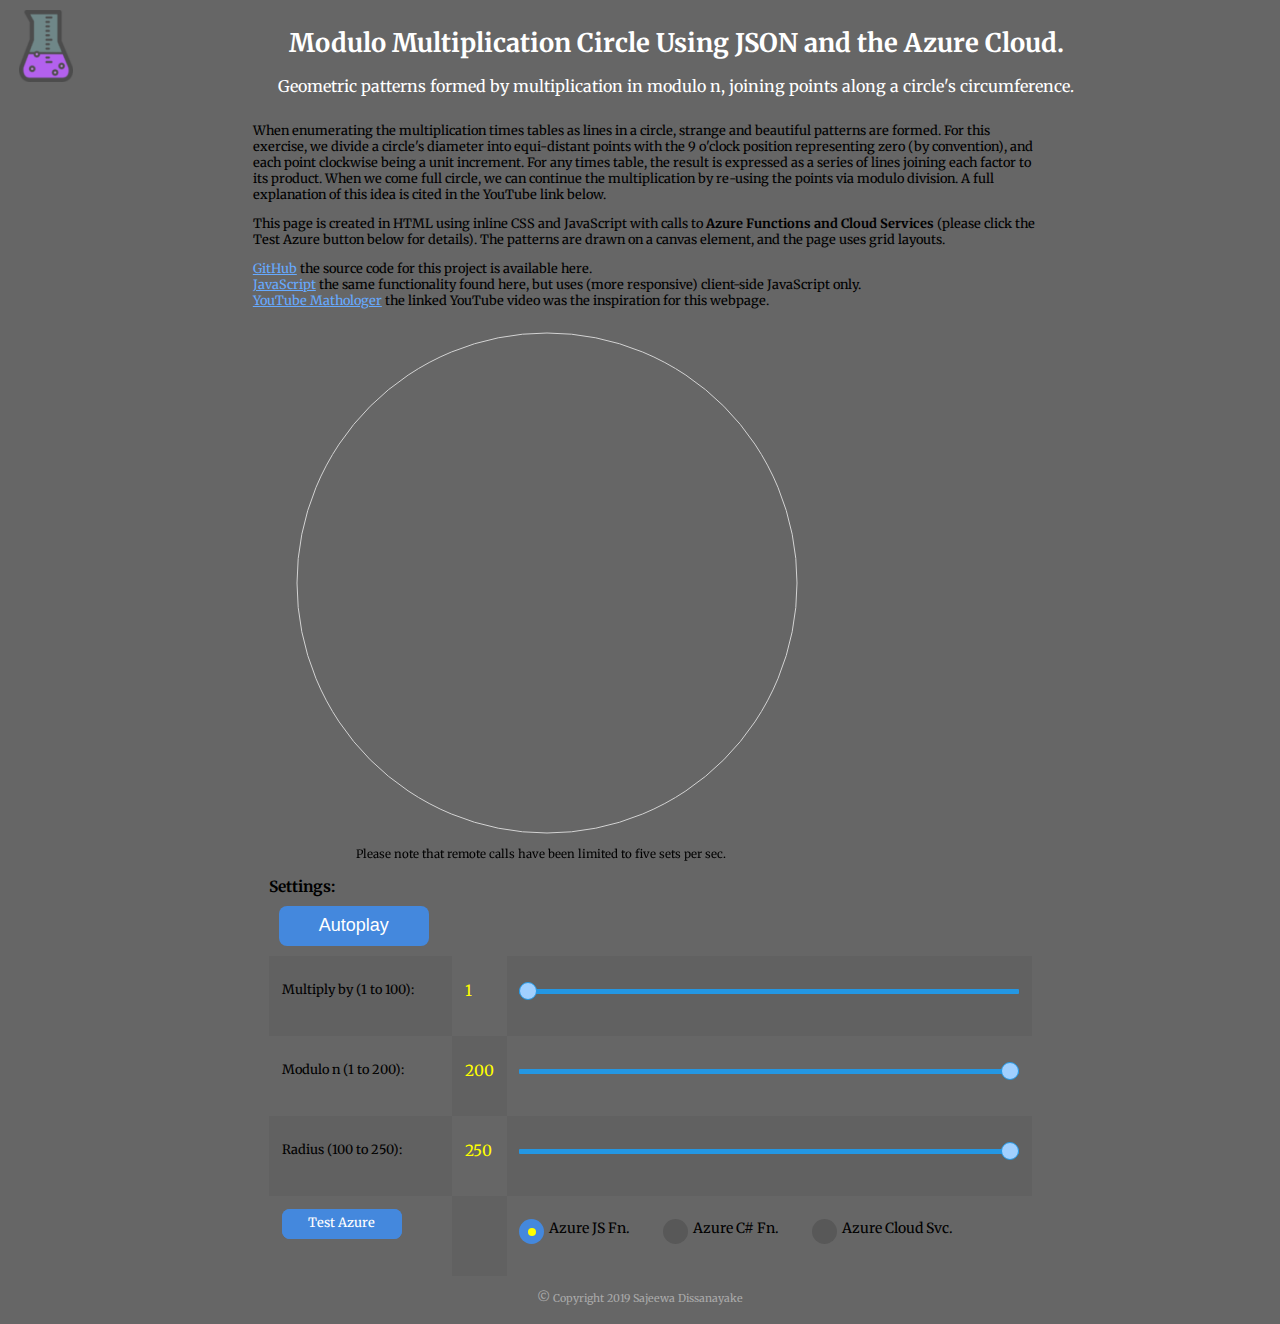
<file: index.html>
<!DOCTYPE html>
<html lang="en">
<head>
    <title>Modulo Multiplication Circle JSon</title>
    <meta charset="UTF-8">
    <meta name="viewport" content="width=device-width, initial-scale=1.0">
    <meta http-equiv="X-UA-Compatible" content="ie=edge">
    <link rel="icon" href="favicon.ico" type="image/x-icon" />
    <link rel="shortcut icon" href="favicon.ico" type="image/x-icon" />
    <script type="text/javascript" src="sharedscript.js"></script>
    <link rel="stylesheet" href="site.css" />
</head>
<body onLoad="JavaScript:setOnRefresh();">
    <form action="#" method="post">
    <div id="page-container">
        <header class="header">
            <img src="logo.png" alt="lab logo" class="logo">
            <h1>Modulo Multiplication Circle Using JSON and the Azure Cloud.</h1>
            <p>Geometric patterns formed by multiplication in modulo n, joining points along a circle's circumference.</p>
        </header>
        <div class="wrapper">
            <div class="intro">
                <section id="textcontent">
                    <p class="firstpara">
                        When enumerating the multiplication times tables as lines in a circle, strange and beautiful patterns are formed.
                        For this exercise, we divide a circle's diameter into equi-distant points with the 9 o'clock position representing zero (by convention), and each point clockwise being a unit increment.
                        For any times table, the result is expressed as a series of lines joining each factor to its product. When we come full circle, we can continue the multiplication
                        by re-using the points via modulo division. A full explanation of this idea is cited in the YouTube link below.
                    </p>
                    <p>
                        This page is created in HTML using inline CSS and JavaScript with calls to <strong>Azure Functions and Cloud Services</strong> (please click the Test Azure button below for details). 
                        The patterns are drawn on a canvas element, and the page uses grid layouts.
                    </p>
                    <p class="lastpara">
                        <span><a href="https://github.com/Sajeewa-Dissa/multiplication-tables-azure" target="_blank">GitHub</a> the source code for this project is available here.</span><br />
                        <span><a href="https://sajeewa-dissa.github.io/multiplication-tables-js/index.html">JavaScript</a> the same functionality found here, but uses (more responsive) client-side JavaScript only.</span><br />
                        <span><a href="https://www.youtube.com/watch?v=qhbuKbxJsk8" target="_blank">YouTube Mathologer</a> the linked YouTube video was the inspiration for this webpage.</span><br />
                    </p>
                </section>
            </div>
            <div class="canvaswrap">
                    <canvas id="canvas" width="550" height="550">Your browser doesn't support the canvas element</canvas>
                    <p><span id="statusmsg"></span></p>
            </div>
            <div class="controls">
                <div>
                    <label class="subheading">Settings:</label>
                </div>
                <div class="buttoncontainer">
                    <input type="button" id="toggleBut" class="blueButtonLarge blueButton" value="Autoplay" />
                </div>
                <div id="controlgrid">
                    <div>
                        <p>Multiply by (1 to 100):</p>
                    </div>
                    <div>
                        <p><output id="multiplierOut" class="spanOutput"></output></p>
                    </div>
                    <div class="slidecontainer">
                        <input type="range" min="1" max="100" value="1" class="slider" id="myRange1"> <!--initial value 1-->
                    </div>
                    <div>
                        <p>Modulo n (1 to 200):</p>
                    </div>
                    <div>
                        <p><output id="moduloOut" class="spanOutput"></output></p>
                    </div>
                    <div class="slidecontainer">
                        <input type="range" min="1" max="200" value="200" class="slider" id="myRange2"> <!--initial value 200-->
                    </div>
                    <div>
                        <p>Radius (100 to 250):</p>
                    </div>
                    <div>
                        <p><output id="radiusOut" class="spanOutput"></output></p>
                    </div>
                    <div class="slidecontainer">
                        <input type="range" min="100" max="250" value="250" class="slider" id="myRange3"> <!--initial value 250-->
                    </div>
                    <div class="buttonsimcontainer">
                        <div class="blueButtonSimulator">
                            <a id="linktester" href="AzureTester.html">Test Azure</a>
                        </div>
                    </div>
                    <div>
                    </div>
                    <div class="radiogroupcontainer">
                        <label class="radiocontainer">
                            Azure JS Fn.
                            <input type="radio" id="js" checked="checked" name="rpctype">
                            <span class="checkmark"></span>
                        </label>
                        <label class="radiocontainer">
                            Azure C# Fn.
                            <input type="radio" id="cs" name="rpctype">
                            <span class="checkmark"></span>
                        </label>
                        <label class="radiocontainer">
                            Azure Cloud Svc.
                            <input type="radio" id="ws" name="rpctype">
                            <span class="checkmark"></span>
                        </label>
                    </div>
                </div>
            </div>
        </div>
        <div class="footer">
            <p>&#169;<small> Copyright 2019 Sajeewa Dissanayake</small></p>
        </div>
    </div>
        <script>
            //set DOM references for HTML elements
            var statusmsg = document.getElementById("statusmsg");
            var ctx = document.getElementById("canvas").getContext("2d");
            var slider1 = document.getElementById("myRange1");
            var slider2 = document.getElementById("myRange2");
            var slider3 = document.getElementById("myRange3");
            var output1 = document.getElementById("multiplierOut");
            var output2 = document.getElementById("moduloOut");
            var output3 = document.getElementById("radiusOut");
            var radiojs = document.getElementById("js");
            var radiocs = document.getElementById("cs");
            var radiows = document.getElementById("ws");
            var anchor = document.getElementById("linktester");

            //define circle centre, radius and other initial values
            var coords = [];
            var matrix = [];
            var multiple = 1;
            var mustCallCreateCoords; // boolean to decide on RPC call
            var mustCallCreateMatrix;
            var cumulativeCoordsRPC = 0
            var cumulativeMatrixRPC = 0
            var prevModulo = 0;
            var prevRadius = 0;
            var prevMultiplier = 0;
            var strstatusmsg = "";
            var strerrormsg = "";
            var initialstatusmsg = "Please note that remote calls have been limited to five sets per sec.";
            var initialRadius = slider3.value;
            var toggleBut = document.getElementById("toggleBut");
            var lasttimedrawcalled = 0;
            var playingslider = false;

            statusmsg.innerHTML = initialstatusmsg;
            output1.innerText = slider1.value;
            output2.innerText = slider2.value;
            output3.innerText = slider3.value;

            toggleBut.addEventListener("click", Start);

            //#region basic functionailty copied from related pure JavaScript demo project 

            anchor.addEventListener('click', function (event) {
                // Stop the link from redirecting
                event.preventDefault();
                var queryString = modifyQueryString(); //construct the params for the get request
                // Redirect instead with JavaScript
                window.location.href = anchor.href + queryString;
            }, false);

            slider1.oninput = function () { handleSliderUpdate(this, output1); }
            slider2.oninput = function () { handleSliderUpdate(this, output2); }
            slider3.oninput = function () { handleSliderUpdate(this, output3); }

            slider1.onchange = function () { handleSliderUpdateNow(this, output1); }
            slider2.onchange = function () { handleSliderUpdateNow(this, output2); }
            slider3.onchange = function () { handleSliderUpdateNow(this, output3); }

            //draw circle (outline only) using initial values above.
            drawHollowCircle(centreX, centreY, initialRadius);

            function drawHollowCircle(x0, y0, radius) {
                console.log("drawing hollow circle ");
                ctx.lineWidth = "1";
                ctx.strokeStyle = "lightgrey";
                ctx.clearRect(0, 0, canvas.width, canvas.height);
                ctx.beginPath();
                ctx.arc(x0, y0, radius, 0, Math.PI * 2, true); // 2 Pi radians is a complete circle (note drawing arc starts from 3 o'clock position but this isn't an issue)
                ctx.stroke();
                ctx.closePath();
            }

            //reset slider and circle on page refresh
            function setOnRefresh() {
                resetControlsToStart();
            }

            function resetControlsToStart() {
                playingslider = false;
                toggleBut.removeEventListener("click", Stop);
                toggleBut.addEventListener("click", Start);
                toggleBut.value = "Autoplay";

                multiple = 1;
                slider1.value = multiple;
                output1.innerText = multiple;
                output2.innerText = slider2.value;
                output3.innerText = slider3.value;
                var radius = output3.innerText;
                drawHollowCircle(centreX, centreY, radius); //draw an empty circle only.
                //fadeOut(); //??

                if (document.querySelector('input[name="rpctype"]:checked') == null) { //make sure a default RPC method is selected.
                    radiojs.checked = true; //set this by default.
                }

                //show the initial info screen display message only on page refresh. Otherwise nothing.
                if (document.querySelector("span#statusmsg").firstChild.nodeValue != initialstatusmsg) {
                    statusmsg.innerHTML = "";
                }
                //remove any global error messages
                strerrormsg = "";
            }

            function handleSliderUpdate(slider, control) {
                if (slider.id == "myRange1") {             // if multiplier being changed
                    multiple = Number(slider.value);       // save this global variable for autoplay restart.
                }
                control.innerText = slider.value;
                // Call for drawing of circle but not immediately (higher priority event handlers exist).
                drawResults();
            }

            //#endregion

            function handleSliderUpdateNow(slider, control) {
                if (slider.id == "myRange1") {             // if multiplier being changed
                    multiple = Number(slider.value);       // save this global variable for autoplay restart.
                }
                control.innerText = slider.value;
                // Always call for immediate drawing of circle on slider change events (unless in autoplay mode).
                if (playingslider) {
                    drawResults();
                } else {
                    drawResultsNow();
                }
            }

            //a wrapper function to limit the number of RPC calls per second.
            //draw result immediately, but if previous call was less than 200ms ago, then do nothing.
            function drawResults() {
                //if autoplay is on, let it handle drawing of circles instead.
                if (playingslider) {
                    return;
                }

                var d = new Date();
                var timesinceprevcall = d.getTime() - lasttimedrawcalled;

                if (timesinceprevcall > 200) {
                    drawResultsNow();     
                } 
            }

            function drawResultsNow() {
                //This method is called by all relevant change handlers and always resets the arrays used to draw the circle, 
                //so there should be no lag causing drawing of circle using previous inputs.

                //form the params for the RPC call.
                var multiplierVal = slider1.value;
                var moduloVal = slider2.value;
                var radiusVal = slider3.value;
                var rpcval = document.querySelector("input[name=rpctype]:checked").id;

                var d = new Date();
                var starttime = d.getTime();

                lasttimedrawcalled = d.getTime(); // set this value to govern too many remote calls per second.
                var coordspromise;
                var matrixpromise;
                var mustUpdateDrawing;
                
                //check which of the two methods have to be called (assume both by default).
                mustCallCreateCoords = true; // boolean to decide on RPC call
                mustCallCreateMatrix = true; // ditto
                if (radiusVal == prevRadius && moduloVal == prevModulo) {          // if these values are unchanged, the pattern circular coords are unchanged.
                    mustCallCreateCoords = false;
                }
                if (multiplierVal == prevMultiplier && moduloVal == prevModulo) {  // if these values are unchanged, the multiplication matrix is unchanged.
                    mustCallCreateMatrix = false;
                }

                mustUpdateDrawing = mustCallCreateCoords || mustCallCreateMatrix;

                if (!mustUpdateDrawing) { //we don't need to do anything more
                    return;
                }

                //Call any required methods to prepare for drawing of patterns and do so using promises.
                if (mustCallCreateCoords) {
                    coordspromise = prepareApiCallRtnPromise(multiplierVal, moduloVal, radiusVal, rpcval, "createCoords", starttime);
                } else {
                    coordspromise = Promise.resolve(""); // a dummy promise resolved successfully.
                }
                    
                if (mustCallCreateMatrix) {
                    matrixpromise = prepareApiCallRtnPromise(multiplierVal, moduloVal, radiusVal, rpcval, "createMatrix", starttime);
                } else {
                    matrixpromise = Promise.resolve(""); // a dummy promise resolved successfully.
                }

                //Handle when both promises resolved successfully or when they fail.
                Promise.all([coordspromise, matrixpromise])
                    .then(values =>
                        prepDrawPattern(values, multiplierVal, moduloVal, radiusVal))
                    .catch(error => {
                        handleError(error)
                    });
            }

            //we have retuned with resolved promises. Now update the arrays amd draw the pattern.
            function prepDrawPattern(resultsarray, thismultiplier, thismodulo, thisradius) {
                var starttime;
                var httpstatuscheck = 200;
                var mustUpdateDrawing;

                //maybe there is no change to anything - so check if anything has changed.
                mustUpdateDrawing = mustCallCreateCoords || mustCallCreateMatrix;
                if (!mustUpdateDrawing) {
                    return;  //nothing to draw.
                }

                if (httpstatuscheck == 200 && mustCallCreateCoords) {
                    starttime = resultsarray[0].stime;
                    httpstatuscheck = updateCoordsArray(resultsarray[0].rsp);
                }

                if (httpstatuscheck == 200 && mustCallCreateMatrix) {
                    starttime = resultsarray[1].stime;
                    httpstatuscheck = updateMatrixArray(resultsarray[1].rsp);
                }

                if (httpstatuscheck == 200) {
                    //draw the circle pattern for the current values and then save this as previous settings.
                    doDrawOnCanvas(thisradius, httpstatuscheck, starttime);
                    prevMultiplier = thismultiplier;
                    prevRadius = thisradius;
                    prevModulo = thismodulo;
                    cycleForAutoplay();
                }
            }

            function updateCoordsArray(xmlHttp) {
                cumulativeCoordsRPC += 1;
                coords = getJsonArrayFromXmlOrString(xmlHttp.response);//set the array
                return Number(xmlHttp.status);                         // check for status 200
            }

            function updateMatrixArray(xmlHttp) {
                cumulativeMatrixRPC += 1;
                matrix = getJsonArrayFromXmlOrString(xmlHttp.response);//set the array
                return Number(xmlHttp.status);                         // check for status 200
            }
            
            function doDrawOnCanvas(radius, status, starttime) {   //we call this function to draw circle with current global array settings etc.
                drawHollowCircle(centreX, centreY, radius);

                if (status == 200) {
                    drawPattern();
                    //Update communication info on screen
                    showStatusInfo(status, starttime);
                }
            }

            function drawPattern() {
                //avoid pattern being drawn at end of autoplay (return is async after slider is reset).
                if (coords.length != matrix.length) {
                    console.log("todo array mismatch") ;
                    return;
                }

                ctx.lineWidth = "1";
                ctx.strokeStyle = "wheat";
                ctx.beginPath();
                for (var i = 0; i < matrix.length; i++) {
                    var startX = coords[matrix[i][0]][0];
                    var startY = coords[matrix[i][0]][1];
                    var endX = coords[matrix[i][1]][0];
                    var endY = coords[matrix[i][1]][1];
                    addLineSubPath(ctx, startX, startY, endX, endY);
                    function addLineSubPath(ctx, sX, sY, eX, eY) {
                        ctx.moveTo(sX, sY);
                        ctx.lineTo(eX, eY);
                        ctx.stroke();
                    }
                }
                ctx.closePath();
                console.log("pattern drawn ");
            }

            function handleError(err) {
                strerrormsg = "Error.  Status:" + err.status + " " + err.statusText + " " + err.moreinfo;
                strerrormsg += ". Please try an alternative cloud service instead."
                statusmsg.innerHTML = strerrormsg;

                var radius = output3.innerText;
                drawHollowCircle(centreX, centreY, radius);
                Stop(); // stop if in autoplay mode
            }

            function showStatusInfo(status, starttime) {
                var d = new Date();
                var duration = d.getTime() - starttime;
                strstatusmsg = "Returned in " + duration + " ms. Status " + status;
                strstatusmsg += ". Total RPCs:" + (cumulativeCoordsRPC).toString() + " + " + (cumulativeMatrixRPC).toString();
                statusmsg.innerHTML = strstatusmsg;
            }

            //wrapper function to repeat the circle drawing method periodically (only called when the response returned and promises are resolved).
            function cycleForAutoplay() {

                if (!playingslider) {  //check we are in autoplay mode
                    return;
                }

                // Call the playMultiplierSlider method when we reach between 700 ms and 750 ms since last request to draw circle.
                // However, if previous remote call response was delayed more than 750 ms from the request (usually happens on initial requests),
                // then display the current (delayed) circle pattern and info message for the exact amount of delay up to a max 2000 ms!
                var nextcall;
                var d = new Date();
                var timesinceprevdraw = d.getTime() - lasttimedrawcalled;

                if (timesinceprevdraw > 750) {
                    nextcall = Math.min(2000, timesinceprevdraw); //next call between 2000 and 750 ms.
                } else {
                    nextcall = Math.max(700, (Math.min(750, 750 - timesinceprevdraw)));
                }
                console.log("next call " + nextcall.toString() + " " + d.toTimeString());
                setTimeout(function () { playMultiplierSlider() }, nextcall);
            }

            function playMultiplierSlider() {

                if (!playingslider || (multiple > 99)) { //check we are still in autoplay or have reached the end
                    Stop();
                    return;
                }

                multiple += 1;
                slider1.value = multiple;
                output1.innerText = multiple;
                drawResultsNow();

                if (multiple > 99) {  /*check again if we have reached the end of autoplay.*/
                    Stop();
                }
            }

            function Start() {
                toggleBut.removeEventListener("click", Start);
                toggleBut.addEventListener("click", Stop);
                toggleBut.value = "Stop";

                playingslider = true;
                playMultiplierSlider();
            }

            function Stop() {
                playingslider = false;
                if (multiple > 99) {        //if end of range has been reached, reset slider etc.
                    setTimeout(function () { resetControlsToStart(); }, 2000) //wait until async calls have returned and drawn circle.
                    return;
                }

                toggleBut.removeEventListener("click", Stop);
                toggleBut.addEventListener("click", Start);
                toggleBut.value = "Autoplay";
            }

            function modifyQueryString() {
                // get all querys tring params
                const amp = "&";
                var qstring = "?";
                qstring += "multiple=" + output1.value.toString() + amp;
                qstring += "modulus=" + output2.value.toString() + amp;
                qstring += "radius=" + output3.value + amp;
                qstring += "rpc=" + document.querySelector('input[name="rpctype"]:checked').id;
                return qstring;
            }

            //parse the xml or JSON string response and return it as a pure JSON array.
            function getJsonArrayFromXmlOrString(input) {
                var str = input.substring(input.indexOf("[[") + 1);
                str = str.substring(0, str.lastIndexOf("]]") + 1);
                var array = eval('[' + str + ']');
                return array;
            }

        </script>

    </form>
</body>
</html>
</file>
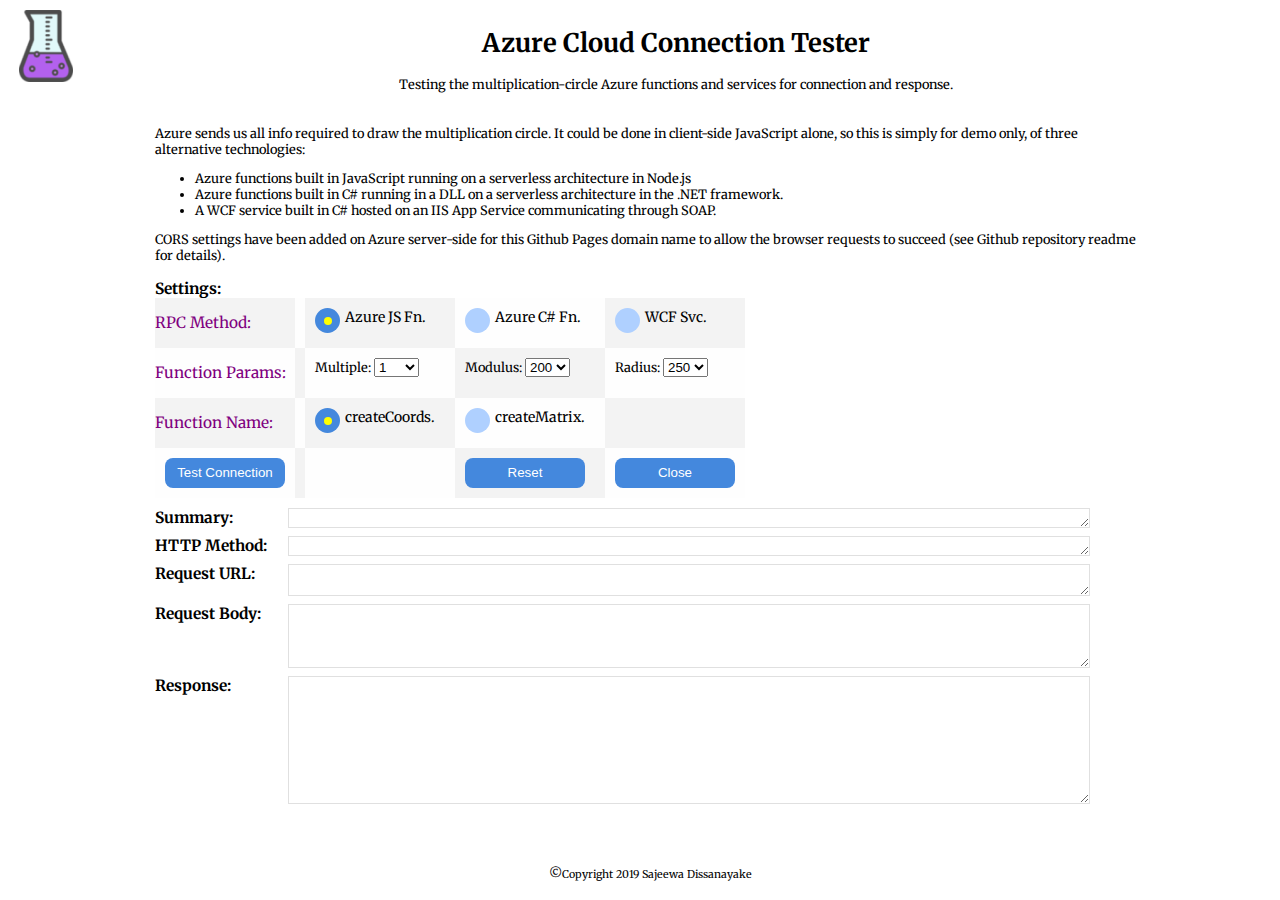
<file: AzureTester.html>
﻿<!DOCTYPE html>
<html>
<head>
    <title>Azure Connection Tester</title>
    <meta charset="utf-8">
    <meta name="viewport" content="width=device-width, initial-scale=1.0">
    <meta http-equiv="X-UA-Compatible" content="ie=edge">
    <link rel="icon" href="favicon.ico" type="image/x-icon" />
    <link rel="shortcut icon" href="favicon.ico" type="image/x-icon" />
    <script type="text/javascript" src="sharedscript.js"></script>
    <link rel="stylesheet" href="sitetester.css" />

</head>
<body onLoad="JavaScript:setOnRefresh();">
    <div id="page-container">
    <header class="header">
        <img src="logo.png" alt="lab logo" class="logo">
        <h1>Azure Cloud Connection Tester</h1>
        <p>Testing the multiplication-circle Azure functions and services for connection and response.</p>
    </header>

    <div class="grid-container">
        <div class="leftsection"></div>
        <div class="mainsection">
            <p id="errormsg"></p>
            <section id="textcontent">
                <span>
                    Azure sends us all info required to draw the multiplication circle.
                    It could be done in client-side JavaScript alone, so this is simply for demo only, of three alternative technologies:
                    <ul>
                        <li>Azure functions built in JavaScript running on a serverless architecture in Node.js</li>
                        <li>Azure functions built in C# running in a DLL on a serverless architecture in the .NET framework.</li>
                        <li>A WCF service built in C# hosted on an IIS App Service communicating through SOAP.</li>
                    </ul>
                </span>
                <span>
                    CORS settings have been added on Azure server-side for this Github Pages domain name to allow the browser requests to succeed (see Github repository readme for details).
                </span><br /><br />
                <span class="subheading">Settings:</span>
            </section>

            <div id="controlgrid">
                <div>
                    <p class="sectionheading">RPC Method:</p>
                </div>
                <div></div>
                <div class="radiogroupcontainer">
                    <label class="radiocontainer">
                        Azure JS Fn.
                        <input type="radio" id="js" checked="checked" name="rpctype">
                        <span class="checkmark"></span>
                    </label>
                </div>
                <div class="radiogroupcontainer">
                    <label class="radiocontainer">
                        Azure C# Fn.
                        <input type="radio" id="cs" name="rpctype">
                        <span class="checkmark"></span>
                    </label>
                </div>
                <div class="radiogroupcontainer">
                    <label class="radiocontainer">
                        WCF Svc.
                        <input type="radio" id="ws" name="rpctype">
                        <span class="checkmark"></span>
                    </label>
                </div>
                <div>
                    <p class="sectionheading">Function Params:</p>
                </div>
                <div></div>
                <div class="selectcontainer">Multiple: <select class="select" required id="ddlMultiple"></select></div>
                <div class="selectcontainer">Modulus: <select class="select" required id="ddlModulus"></select></div>
                <div class="selectcontainer">Radius: <select class="select" required id="ddlRadius"></select></div>
                <div>
                    <p class="sectionheading">Function Name:</p>
                </div>
                <div></div>
                <div class="radiogroupcontainer">
                    <label class="radiocontainer">
                        createCoords.
                        <input type="radio" id="createCoords" checked="checked" name="methodname">
                        <span class="checkmark"></span>
                    </label>
                </div>
                <div class="radiogroupcontainer">
                    <label class="radiocontainer">
                        createMatrix.
                        <input type="radio" id="createMatrix" name="methodname">
                        <span class="checkmark"></span>
                    </label>
                </div>
                <div></div>

                <div class="buttoncontainer">
                    <input type="button" id="testBut" class="blueButton" value="Test Connection" onclick="testConnection()" />
                </div>
                <div>
                </div>
                <div class="statuscontainer"> <output class="respDisplay" id="statusdisplay"></output></div>
                <div class="buttoncontainer">
                    <input type="button" id="resetBut" class="blueButton" value="Reset" onclick="resetPage()" />
                </div>
                <div class="buttoncontainer">
                    <input type="button" class="blueButton" value="Close" onclick="goBackOrClose()" />
                </div>
            </div>

            <div id="responsegrid">
                <div><label class="subheading">Summary:</label></div><div><textarea class="respDisplay" id="txtsummary" readonly="readonly"></textarea></div>
                <div><label class="subheading">HTTP Method:</label></div><div><textarea class="respDisplay" id="txthttpmethod" readonly="readonly"></textarea></div>
                <div><label class="subheading">Request URL:</label></div><div><textarea class="respDisplay" id="txturl" readonly="readonly"></textarea></div>
                <div><label class="subheading">Request Body:</label></div><div><textarea class="respDisplay" id="txtbody" readonly="readonly"></textarea></div>
                <div><label class="subheading">Response:</label></div><div><textarea class="respDisplay" id="txtresponse" readonly="readonly"></textarea></div>

                <!-- <div><label class="subheading">Summary:</label></div><div><textarea class="respDisplay" id="txtsummary" rows="1" readonly="readonly">Lorem ipsum dolor sit amet, consectetur adipisicing elit. Accusamus, placeat.</textarea></div>
                <div><label class="subheading">HTTP Method:</label></div><div><textarea class="respDisplay" id="txthttpmethod" rows="1" readonly="readonly"></textarea></div>
                <div><label class="subheading">Request URL:</label></div><div><textarea class="respDisplay" id="txturl" rows="2" readonly="readonly"></textarea></div>
                <div><label class="subheading">Request Body:</label></div><div><textarea class="respDisplay" id="txtbody" rows="3" readonly="readonly"></textarea></div>
                <div><label class="subheading">Response:</label></div><div><textarea class="respDisplay" id="txtresponse" rows="6" readonly="readonly"></textarea></div> -->

                <!--<div><label class="subheading">Resp. Text/XML:</label></div><div><textarea class="respDisplay" id="txtrespcontent" rows="5" readonly="readonly"></textarea></div>-->
            </div>

        </div>
        <div class="rightsection"></div>
        <div class="bottomsection"><footer class="footer">
            <p>&#169;<small>Copyright 2019 Sajeewa Dissanayake</small></p></footer></div>
        </div>
    </div>
    <script>
        //set DOM references for HTML elements
        var errormsg = document.getElementById("errormsg");
        var multipleDDL = document.getElementById("ddlMultiple");
        var modulusDDL = document.getElementById("ddlModulus");
        var radiusDDL = document.getElementById("ddlRadius");

        var output1 = document.getElementById("multiplierOut");
        var output2 = document.getElementById("moduloOut");
        var output3 = document.getElementById("radiusOut");

        var radiojs = document.getElementById("js");
        var radiocs = document.getElementById("cs");
        var radiows = document.getElementById("ws");
        var radiocoords = document.getElementById("createCoords") 
        var radiomatrix = document.getElementById("createMatrix") 

        var outstatus = document.getElementById("statusdisplay");
        var summarytxt = document.getElementById("txtsummary");
        var httpmethodtxt = document.getElementById("txthttpmethod");
        var urltxt = document.getElementById("txturl");
        var bodytxt = document.getElementById("txtbody");
        var responsetxt = document.getElementById("txtresponse");

        //call functions to populate dropdowns (only req'd on initial loading)
        populateMultiple();
        populateModulus();
        populateRadius();


        //#region resetPage

        //reset controls on page refresh
        function setOnRefresh() {

            resetControlsToStart(); // set these to default values in any case (there may be no referring query string).

            //obtain data from querystring
            var querystringObj = parseQueryString();

            //if no query string exists then don't do anything more.
            if (querystringObj != "") {
                 //populate controls using query string params
                var loadingErrorMsg = populateControls(querystringObj);

                //if we have an error message returned when loading from query string, display it.
                if (loadingErrorMsg != "") {
                    errormsg.innerText = loadingErrorMsg;
                    errormsg.style.display = "inline";
                }
            }
        }

        function resetPage() {
            //reset all response controls to blank.
            resetResponse();
        }

        function resetControlsToStart() {
            multipleDDL.value = 1;
            modulusDDL.value = 200;
            radiusDDL.value = 250;
            radiojs.checked = true;
            radiocoords.checked = true;
            errormsg.innerText = "";
            errormsg.style.display = "none";
        }

        function resetResponse() {
            //reset all response controls to blank. 
            var els = document.getElementsByClassName("respDisplay");
            [].forEach.call(els, function (el) { el.innerText = ""; });
        }

        function goBackOrClose() {
            // if we didn't navigate to this page, we need some feedback - so show a close page instead.
            pathArray = document.referrer.split('/');
            protocol = pathArray[0];
            host = pathArray[2];
            url_before = protocol + '//' + host;
            url_now = window.location.protocol + "//" + window.location.host;

            if (url_before == url_now) {
                window.history.back(-1);
            } else {
                window.location = "closepage.html";
            };
        }
        //#endregion

        //#region populatePage

        function populateMultiple() {
            for (var i = 1; i <= 100; i++) {
                var option = document.createElement("OPTION");
                multipleDDL.options.add(option);
                option.text = i;
                option.value = i;
            }
        }

        function populateModulus() {
            for (var i = 1; i <= 200; i++) {
                var option = document.createElement("OPTION");
                modulusDDL.options.add(option);
                option.text = i;
                option.value = i;
            }
        }

        function populateRadius() {
            for (var i = 100; i <= 250; i++) {
                var option = document.createElement("OPTION");
                radiusDDL.options.add(option);
                option.text = i;
                option.value = i;
            }
        }

        function parseQueryString() {

            //obtain data from querystring
            var urlParams = window.location.search

            if (urlParams == "") {
                //we have no query string so no referrer, so return empty string.
                return "";
            }

            var strGetQuery = urlParams.split('?')[1]
            
            var params = {}, queries, temp, i, l;
            // Split into key/value pairs
            queries = strGetQuery.split("&");
            // Convert the array of strings into an object
            for (i = 0, l = queries.length; i < l; i++) {
                temp = queries[i].split('=');
                params[temp[0]] = temp[1];
            }
            return params;
        }

        function populateControls(queryObj) {
            var errorstring = "";

            try {
                //basic validation of query string params
                if (Number(queryObj.multiple) < 1 || Number(queryObj.multiple) > 100) {
                    errorstring += "multiple out of range.";
                }
                if (Number(queryObj.modulus) < 1 || Number(queryObj.modulus) > 200) {
                    errorstring += "modulus out of range.";
                }
                if (Number(queryObj.radius) < 100 || Number(queryObj.radius) > 250) {
                    errorstring += "radius out of range.";
                }

                if (isNaN(queryObj.multiple)) {
                    errorstring += "multiple is not a number.";
                }
                if (isNaN(queryObj.modulus)) {
                    errorstring += "modulus is not a number.";
                }
                if (isNaN(queryObj.radius)) {
                    errorstring += "radius is not a number.";
                }

                //populate the RPC radio buttons
                switch (queryObj.rpc) {
                    case "js":
                        radiojs.checked=true;
                        break;
                    case "cs":
                        radiocs.checked = true;
                        break;
                    case "ws":
                        radiows.checked = true;
                        break;
                    default:
                        radiojs.checked = true;
                        errorstring += "RPC method is not valid (using default).";
                }

                //populate controls
                multipleDDL.value = Number(queryObj.multiple);
                modulusDDL.value = queryObj.modulus;
                radiusDDL.value = queryObj.radius;
            }
            catch (err) {
                errorstring += " Error occurred.";
            }
            finally {
                if (errorstring != "" ) {
                    errorstring = "Errors detected in query string. " + errorstring;
                }
                return errorstring;
            }
        }

        //#endregion

        //#region connectCode

        function testConnection() {

            //clear previous response info
            resetResponse();

            //construct parameters for the RPC.
            var multiple = multipleDDL.value;
            var modulus = modulusDDL.value;
            var radius = radiusDDL.value;
            var rpcval = document.querySelector("input[name=rpctype]:checked").id;
            var methodval = document.querySelector("input[name=methodname]:checked").id;

            summarytxt.innerText = "Working.. please wait.";

            var promise = prepareApiCallRtnPromise(multiple, modulus, radius, rpcval, methodval, null);
            //prepareApiCallWithCallback(multiple, modulus, radius, rpcval, methodval, populateTestResponse);
            promise.then(obj1 => parseResolve(obj1));
            promise.catch(obj1 => parseReject(obj1));
        }

        function parseResolve(obj1) {
            populateTestResponse(null, obj1.rsp, obj1.stime)
        }

        function parseReject(obj1) {
            //pass the error object to be displayed
            populateTestResponse(obj1, obj1.rsp);
        }

        function populateTestResponse(err, xmlHttp, starttime) {

            var status;
            var statustext;
            var maintext;
            var timeatstart;
            var strerr = "";

            // show the HTTP status in red by default.
            outstatus.style.color = "red";

            //error info may be returned in an HTTP reponse, or we may only have returned an error.
            if (xmlHttp) {
                if (xmlHttp.status == 200) { outstatus.style.color = "lime"; }
                status = xmlHttp.status;
                statustext = xmlHttp.statusText;
                maintext = xmlHttp.response;
                timeatstart = starttime;
            } else if (err) {
                status = err.status;
                statustext = err.statusText;
                maintext = err.moreinfo;
                timeatstart = err.stime;
                strerr = "Error occurred. ";
            }

            var d = new Date();
            var duration = d.getTime() - timeatstart;

            outstatus.innerText = status + " " + statustext;
            summarytxt.innerText = status + " " + statustext + ". Method returned in " + duration.toString() + "ms.";
            httpmethodtxt.innerText = "POST";
            urltxt.innerText = connurl;
            bodytxt.innerText = connbody;
            responsetxt.innerText = strerr + maintext;
        }
        //#endregion

    </script>

</body>
</html>
</file>
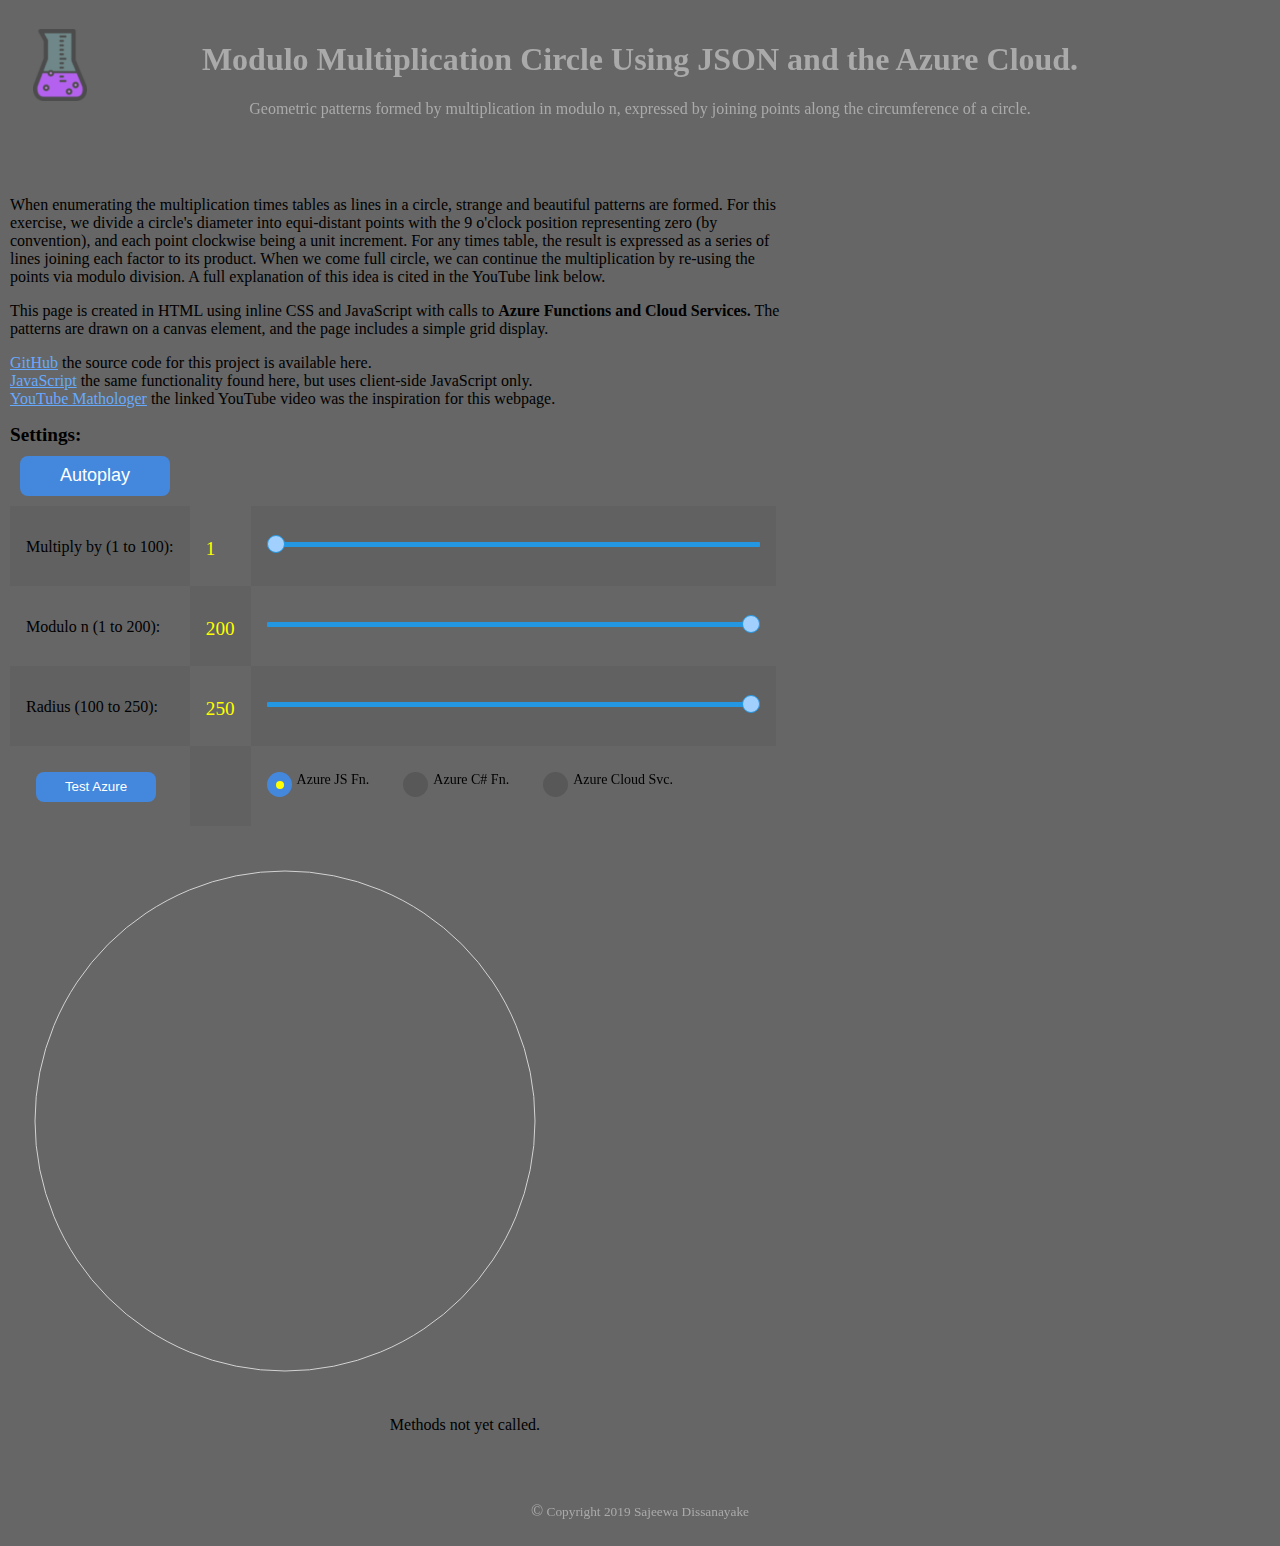
<file: index0.html>
﻿<!DOCTYPE html>
<html lang="en">
<head>
    <title>Modulo Multiplication Circle JSON</title>
    <meta charset="utf-8">
    <meta name="viewport" content="width=device-width, initial-scale=1">
    <link rel="icon" href="favicon.ico" type="image/x-icon" />
    <link rel="shortcut icon" href="favicon.ico" type="image/x-icon" />

    <style>
        * {
            box-sizing:border-box;
        }

        body {
            margin: 0;
            background-color: #666666;
            background-image: url('logo.png');
            background-repeat: no-repeat;
            background-position: 2% 2%;
            background-size: auto auto;
        }

        .header {
            padding: 20px;
            text-align: center;
            color: #aaaaaa;
            width:100%;
        }

        .footer {
            padding: 10px;
            text-align: center;
            color: #aaaaaa;
            width:100%;
        }

        /* column styles */
        .column {
            float: left;
        }
            /* Left and right column */
            .column.side {
                width: 9%;
            }

            /* Middle columns */
            .column.middleleft {
                width: 48%;
                padding: 10px;
                max-width:800px;
                min-width:800px;
            }
            .column.middleright {
                width: 34%;
                padding: 10px;
                max-width: 550px;
            }

        /* Clear floats after the columns */
        .row:after {
            content: "";
            display: table;
            clear: both;
        }

        /* Responsive layout - makes the columns stack on top of each other instead of next to each other */
        @media screen and (max-width: 1600px) {
            .column.side, .column.middleleft, .column.middleright {
                width: 100%;
            }
        }

        /*remove background for small screens 
        @media screen and (max-width: 600px) {
            body{
                    background-image: url('');
            }
        }*/

        #controlgrid {
            display: grid;
            grid-template-columns: 5fr 1fr 15fr;
            grid-auto-rows: 80px;
            max-width: 800px;
        }

            #controlgrid > div { /*style for direct child div elements */
                background: #666666;
                padding: 1em;
            }

                #controlgrid > div:nth-child(odd) { /*every odd div will be darker */
                    background: #616161;
                    padding: 1em;
                }

        .blueButton {
            height: 40px;
            width: 150px;
            border-style: none;
            border-radius: 8px;
            background-color: #4488DD;
            color: white;
        }

            .blueButton:hover {
                background-color: #5599FF;
            }

            .blueButton:active {
                background-color: #77BBFF;
            }

        #toggleBut {
            font-size: large;
        }

        #testBut {
            height: 30px;
            width: 120px;
            margin: 10px;
        }

        .slidecontainer, .radiogroupcontainer {
            width: 550px;
            max-width: 525px;
            justify-content: flex-start;
        }

        .buttoncontainer, .radiocontainer {
            padding: 10px;
            padding-bottom: 10px;
            justify-content: flex-start;
        }

        .spanOutput {
            font-size: larger;
            color: yellow;
        }

        input[type=range] {
            height: 25px;
            -webkit-appearance: none;
            margin: 10px 0;
            width: 100%;
        }

            input[type=range]:focus {
                outline: none;
            }

            input[type=range]::-webkit-slider-runnable-track {
                width: 100%;
                height: 5px;
                cursor: pointer;
                box-shadow: 0px 0px 0px #000000;
                background: #2497E3;
                border-radius: 1px;
                border: 0px solid #000000;
            }

            input[type=range]::-webkit-slider-thumb {
                box-shadow: 0px 0px 0px #000000;
                border: 1px solid #2497E3;
                height: 18px;
                width: 18px;
                border-radius: 25px;
                background: #A1D0FF;
                cursor: pointer;
                -webkit-appearance: none;
                margin-top: -7px;
            }

            input[type=range]:focus::-webkit-slider-runnable-track {
                background: #2497E3;
            }

            input[type=range]::-ms-track {
                width: 100%;
                height: 5px;
                cursor: pointer;
                background: transparent;
                border-color: transparent;
                color: transparent;
            }

            input[type=range]::-ms-fill-lower {
                background: #2497E3;
                border: 0px solid #000000;
                border-radius: 2px;
                box-shadow: 0px 0px 0px #000000;
            }

            input[type=range]::-ms-fill-upper {
                background: #2497E3;
                border: 0px solid #000000;
                border-radius: 2px;
                box-shadow: 0px 0px 0px #000000;
            }

            input[type=range]::-ms-thumb {
                margin-top: 1px;
                box-shadow: 0px 0px 0px #000000;
                border: 1px solid #2497E3;
                height: 18px;
                width: 18px;
                border-radius: 25px;
                background: #A1D0FF;
                cursor: pointer;
            }

            input[type=range]:focus::-ms-fill-lower {
                background: #2497E3;
            }

            input[type=range]:focus::-ms-fill-upper {
                background: #2497E3;
            }

        .slider {
            background-color:inherit;
        }

        /* The radio button container */
        .radiocontainer {
            display: inline-block;
            position: relative;
            padding-left: 30px;
            padding-right: 30px;
            /*margin-bottom: 12px;*/
            cursor: pointer;
            font-size: 14px;
            -webkit-user-select: none;
            -moz-user-select: none;
            -ms-user-select: none;
            user-select: none;
        }

            /* Hide the browser's default radio button */
            .radiocontainer input {
                position: absolute;
                opacity: 0;
                cursor: pointer;
            }

        /* Create a custom radio button */
        .checkmark {
            position: absolute;
            top: 10px;
            left: 0;
            height: 25px;
            width: 25px;
            background-color: #585858;
            border-radius: 50%;
        }

        /* On mouse-over, add a lighter grey background color */
        .radiocontainer:hover input ~ .checkmark {
            background-color: #707070;
        }

        /* When the radio button is checked, add a blue background */
        .radiocontainer input:checked ~ .checkmark {
            background-color: #4488DD;
        }

        /* Create the indicator (the dot/circle - hidden when not checked) */
        .checkmark:after {
            content: "";
            position: absolute;
            display: none;
        }

        /* Show the indicator (dot/circle) when checked */
        .radiocontainer input:checked ~ .checkmark:after {
            display: block;
        }

        /* Style the indicator (dot/circle) */
        .radiocontainer .checkmark:after {
            top: 9px;
            left: 9px;
            width: 8px;
            height: 8px;
            border-radius: 50%;
            background: yellow;
        }

        a {
            color: #66AAFF;
        }

            a:hover {
                color: #dddddd;
            }

        .middleright p {
            float:right;
        }

        #statusmsg, #msg {
            float: right;
            /*padding-right: 20px;*/
        }

        .subheading{
            font-size:larger;
            font-weight:bold;
        }

    </style>
</head>
<body onLoad="JavaScript:setOnRefresh();">
    <form action="#" method="post">
        <div>
            <header class="header">
                <h1>Modulo Multiplication Circle Using JSON and the Azure Cloud.</h1>
                <p>Geometric patterns formed by multiplication in modulo n, expressed by joining points along the circumference of a circle.</p>
            </header>

            <div class="row">
                <div class="column side">
                    <p></p>
                </div>

                <div class="column middleleft">
                    <section id="textcontent">
                        <p>
                            When enumerating the multiplication times tables as lines in a circle, strange and beautiful patterns are formed.
                            For this exercise, we divide a circle's diameter into equi-distant points with the 9 o'clock position representing zero (by convention), and each point clockwise being a unit increment.
                            For any times table, the result is expressed as a series of lines joining each factor to its product. When we come full circle, we can continue the multiplication
                            by re-using the points via modulo division. A full explanation of this idea is cited in the YouTube link below.
                        </p>
                        <p>
                            This page is created in HTML using inline CSS and JavaScript with calls to <strong>Azure Functions and Cloud Services.</strong> The patterns are drawn on a canvas element, and the page includes
                            a simple grid display.
                        </p>
                        <p>
                            <span><a href="https://github.com/Sajeewa-Dissa/multiplication-tables-json" target="_blank">GitHub</a> the source code for this project is available here.</span><br />
                            <span><a href="https://sajeewa-dissa.github.io/multiplication-tables-js/index.html">JavaScript</a> the same functionality found here, but uses client-side JavaScript only.</span><br />
                            <span><a href="https://www.youtube.com/watch?v=qhbuKbxJsk8" target="_blank">YouTube Mathologer</a> the linked YouTube video was the inspiration for this webpage.</span><br />
                        </p>
                        <div>
                            <span class="subheading">Settings:</span>
                        </div>
                    </section>
                    <div class="buttoncontainer">
                        <input type="button" id="toggleBut" class ="blueButton" value="Autoplay" />
                    </div>
                    <div id="controlgrid">
                        <div>
                            <p>Multiply by (1 to 100):</p>
                        </div>
                        <div>
                            <p><output id="multiplierOut" class="spanOutput"></output></p>
                        </div>
                        <div class="slidecontainer">
                            <input type="range" min="1" max="100" value="1" class="slider" id="myRange1"> <!--initial value 1-->
                        </div>
                        <div>
                            <p>Modulo n (1 to 200):</p>
                        </div>
                        <div>
                            <p><output id="moduloOut" class="spanOutput"></output></p>
                        </div>
                        <div class="slidecontainer">
                            <input type="range" min="1" max="200" value="200" class="slider" id="myRange2"> <!--initial value 200-->
                        </div>
                        <div>
                            <p>Radius (100 to 250):</p>
                        </div>
                        <div>
                            <p><output id="radiusOut" class="spanOutput"></output></p>
                        </div>
                        <div class="slidecontainer">
                            <input type="range" min="100" max="250" value="250" class="slider" id="myRange3"> <!--initial value 250-->
                        </div>
                        <div class="buttoncontainer">
                            <input type="button" id="testBut" class ="blueButton" value="Test Azure" />
                        </div>
                        <div>
                        </div>
                        <div class="radiogroupcontainer">
                            <label class="radiocontainer">
                                Azure JS Fn.
                                <input type="radio" checked="checked" name="radio">
                                <span class="checkmark"></span>
                            </label>
                            <label class="radiocontainer">
                                Azure C# Fn.
                                <input type="radio" name="radio">
                                <span class="checkmark"></span>
                            </label>
                            <label class="radiocontainer">
                                Azure Cloud Svc.
                                <input type="radio" name="radio">
                                <span class="checkmark"></span>
                            </label>
                        </div>

                    </div>
                </div>

                <div class="column middleright">
                    <div>
                        <canvas id="canvas" width="550" height="550">Your browser doesn't support the canvas element</canvas>
                        <p>
                            <span id="statusmsg"></span>
                        </p>
                    </div>
                </div>

                <div class="column side">
                    <p></p>
                </div>
            </div>

            <footer class="footer">
                <p>&#169;<small> Copyright 2019 Sajeewa Dissanayake</small></p>
            </footer>
        </div>

        <script>
            //set DOM references for HTML elements
            var statusmsg = document.getElementById("statusmsg");
            var ctx = document.getElementById("canvas").getContext("2d");
            var slider1 = document.getElementById("myRange1");
            var slider2 = document.getElementById("myRange2");
            var slider3 = document.getElementById("myRange3");
            var output1 = document.getElementById("multiplierOut");
            var output2 = document.getElementById("moduloOut");
            var output3 = document.getElementById("radiusOut");

            //define circle centre, radius and other initial values
            var centreX = 275;
            var centreY = 275;
            var coords = [];
            var matrix = [];
            var multiple = 1;
            var cumulativeCoordsRPC = 0
            var cumulativeMatrixRPC = 0
            var prevModulo = 0;
            var prevRadius = 0;
            var prevMultiplier = 0;

            var strstatusmsg = "Methods not yet called.";
            statusmsg.innerHTML = strstatusmsg;
            var returnStatus = 0;

            output1.innerText = slider1.value;
            output2.innerText = slider2.value;
            output3.innerText = slider3.value;
            var initialRadius = slider3.value;

            var toggleBut = document.getElementById("toggleBut");
            var intervalId;
            toggleBut.addEventListener("click", Start);

            slider1.oninput = function () {
                multiple = Number(this.value);       // save this global variable for autoplay restart.
                output1.innerText = this.value;
                drawResults(this.value);
            }

            slider2.oninput = function () {
                output2.innerText = this.value;
                drawResults(this.value);
            }

            slider3.oninput = function () {
                output3.innerText = this.value;
                drawResults(this.value);
            }

            //draw circle (outline only) using initial values above.
            drawCircle(centreX, centreY, initialRadius);

            function drawCircle(x0, y0, radius) {
                ctx.lineWidth = "1";
                ctx.strokeStyle = "lightgrey";

                ctx.clearRect(0, 0, canvas.width, canvas.height);
                ctx.beginPath();
                ctx.arc(x0, y0, radius, 0, Math.PI * 2, true); // 2 Pi radians is a complete circle (note drawing arc starts from 3 o'clock position but this isn't an issue)
                ctx.stroke();
                ctx.closePath();
            }

            //reset slider and circle on page refresh
            function setOnRefresh() {
                resetControlsToStart();
            }

            function drawResults() {
                var multiplierVal = slider1.value;
                var moduloVal = slider2.value;
                var radiusVal = slider3.value;
                var d = new Date();
                var startTime = d.getTime();

                //check which methods don't have to be called.
                var mustCallCreateCoords = true;
                var mustCallCreateMatrix = true;

                if (radiusVal == prevRadius && moduloVal == prevModulo) {          // if these values are unchanged, the pattern circular coords are unchanged.
                    mustCallCreateCoords = false;
                }
                if (multiplierVal == prevMultiplier && moduloVal == prevModulo) {  // if these values are unchanged, the multiplication matrix is unchanged.
                    mustCallCreateMatrix = false;
                }

                //Call any required methods to prepare for drawing of patterns
                if (mustCallCreateCoords) {
                    coords = JSON.parse(createCoords(centreX, centreY, radiusVal, moduloVal));
                }

                if (mustCallCreateMatrix) {
                    matrix = JSON.parse(createMatrix(multiplierVal, moduloVal));
                }

                //do drawing on canvas
                doDrawOnCanvas(radiusVal);

                //store current slider values as previous values ready for next time.
                prevRadius = radiusVal;
                prevModulo = moduloVal;
                prevMultiplier = multiplierVal;

                //Update communication info on screen
                var duration = d.getTime() - startTime;
                showStatusInfo(duration, returnStatus);
            }

            function doDrawOnCanvas(radius) {           //we can call this function to draw circle with current global array settings etc.
                drawCircle(centreX, centreY, radius);
                drawPattern();
            }

            function createCoords(x0, y0, radius, modulo) {
                // coordinates will be calculated from the 9 0'clock position as being the start (so we move 180 degrees around the circle by reflecting each point about the centre)
                var myCoords = [];                        // array to hold circular coordinates;
                for (var i = 0; i < modulo; i++) {
                    var x = Math.abs((x0 + radius * Math.cos(2 * Math.PI * i / modulo) - 2 * x0).toFixed(2));  //returns string x coord
                    var y = Math.abs((y0 + radius * Math.sin(2 * Math.PI * i / modulo) - 2 * y0).toFixed(2));  //returns string y coord
                    myCoords.push([x, y]);
                }
                cumulativeCoordsRPC += 1;
                return JSON.stringify(myCoords);            // return as a JSON object string
            }

            function createMatrix(multiplier, modulo) {
                var myMatrix = [];                         // array to hold multiplication results matrix;
                for (var i = 0; i < modulo; i++) {
                    var result = (i * multiplier) % modulo;
                    myMatrix.push([i, result])
                }
                cumulativeMatrixRPC += 1;
                return JSON.stringify(myMatrix);           // return as a JSON object string
            }

            function drawPattern() {
                ctx.lineWidth = "1";
                ctx.strokeStyle = "wheat";

                ctx.beginPath();
                for (var i = 0; i < matrix.length; i++) {
                    var startX = coords[matrix[i][0]][0];
                    var startY = coords[matrix[i][0]][1];
                    var endX = coords[matrix[i][1]][0];
                    var endY = coords[matrix[i][1]][1];

                    addLineSubPath(ctx, startX, startY, endX, endY);

                    function addLineSubPath(ctx, sX, sY, eX, eY) {
                        ctx.moveTo(sX, sY);
                        ctx.lineTo(eX, eY);
                        ctx.stroke();
                    }
                }
                ctx.closePath();
            }

            function showStatusInfo(duration, status) {
                strstatusmsg = "Methods returned in " + duration + " ms. Status " + status;
                strstatusmsg += ". Total RPCs:" + (cumulativeCoordsRPC + cumulativeMatrixRPC).toString();
                statusmsg.innerHTML = strstatusmsg;
            }

            function playMultiplierSlider() {
                //if at end of autoplay range, reset slider and stop.
                if (multiple >= 100) {
                    multiple = 0; // we need to set this to zero rather than one as it will be incremented within this method anyway.
                    Stop();
                }

                multiple += 1;

                slider1.value = multiple;
                output1.innerText = multiple;
                drawResults();

                if (multiple == 100) {  /*check again if we have reached the end of autoplay.*/
                    Stop();
                }
            }

            function resetControlsToStart() {
                multiple = 1;
                slider1.value = multiple;
                output1.innerText = multiple;
                output2.innerText = slider2.value;
                output3.innerText = slider3.value;
                var radius = output3.innerText;
                drawCircle(centreX, centreY, radius); //draw an empty circle only.  //todo fade out circle drawing instead!!
                //fadeOut();
            }

            function Start() {
                intervalId = setInterval(playMultiplierSlider, 500); //call this method every 500 ms.
                toggleBut.removeEventListener("click", Start);
                toggleBut.addEventListener("click", Stop);
                toggleBut.value = "Stop";
            }

            function Stop() {
                if (multiple > 99) {                         //if end of range has been reached, reset slider etc.;
                    resetControlsToStart();
                }
                clearInterval(intervalId);
                toggleBut.removeEventListener("click", Stop);
                toggleBut.addEventListener("click", Start);
                toggleBut.value = "Autoplay";
            }

        </script>

    </form>
</body>
</html>
</file>
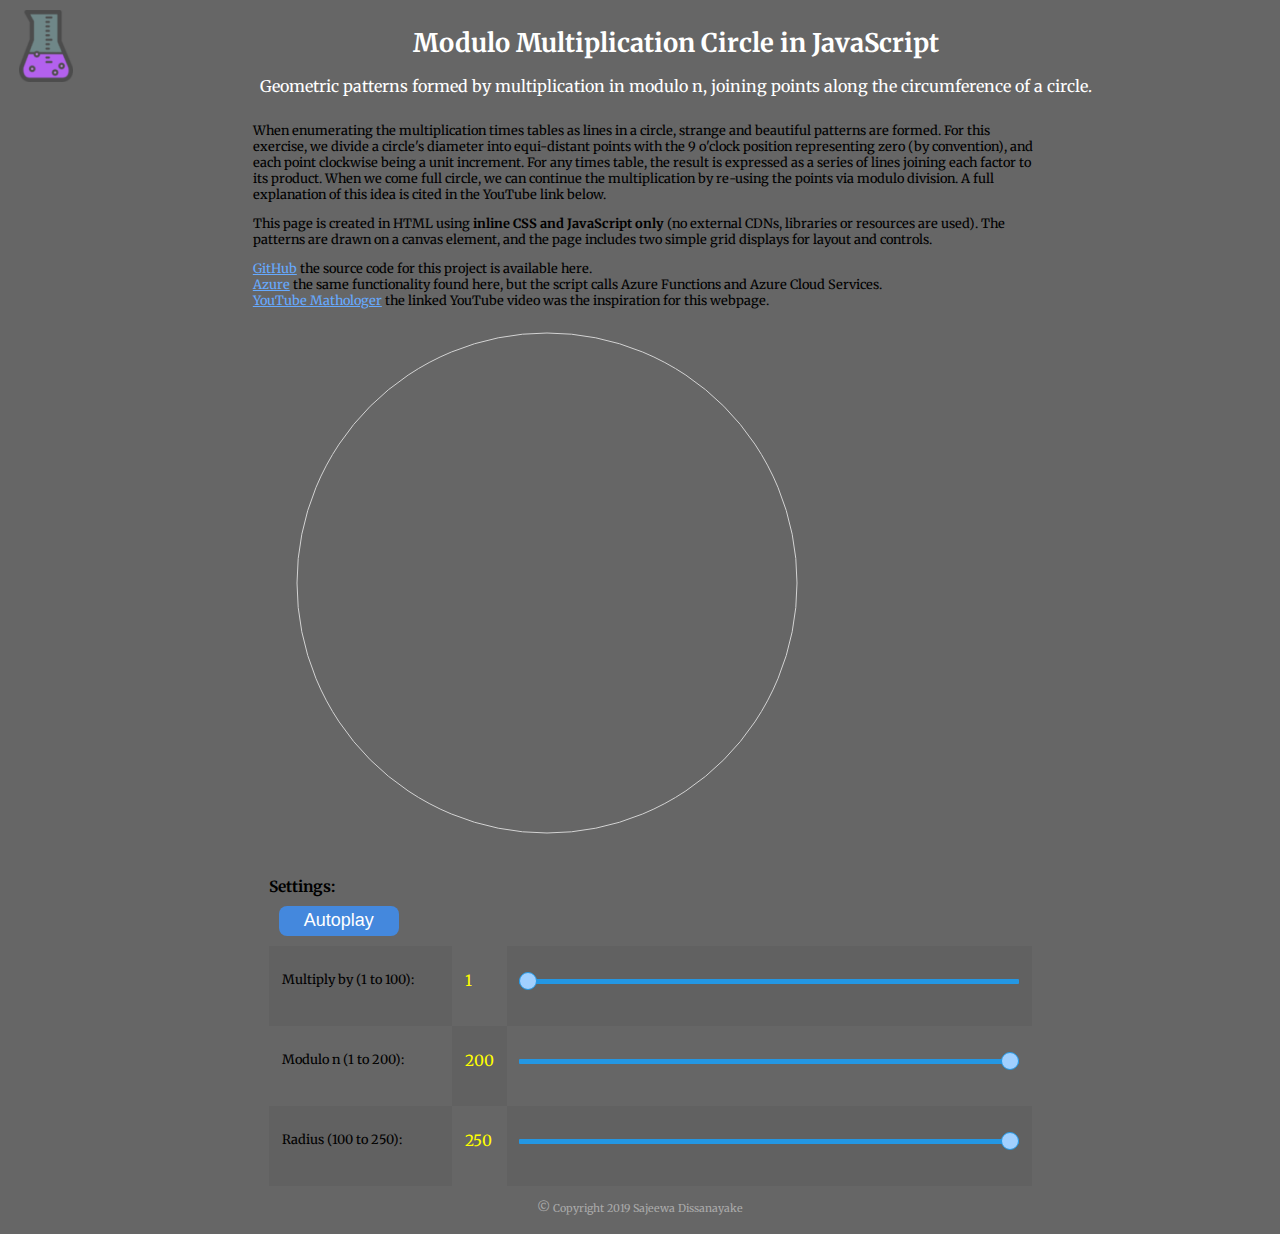
<file: indexjs.html>
<!DOCTYPE html>
<html lang="en">
<head>
    <title>Modulo Multiplication Circle JS</title>
    <meta charset="UTF-8">
    <meta name="viewport" content="width=device-width, initial-scale=1.0">
    <meta http-equiv="X-UA-Compatible" content="ie=edge">
    <link rel="icon" href="favicon.ico" type="image/x-icon" />
    <link rel="shortcut icon" href="favicon.ico" type="image/x-icon" />
    <link rel="stylesheet" href="site.css" />
</head>
<body onLoad="JavaScript:setOnRefresh();">
    <form action="#" method="post"> <!--todo this form is not required and has no effect. It is simply here because this page is inherited from a common code base with a similar page that does require it.-->
    <div id="page-container">
        <header class="header">
            <img src="logo.png" alt="lab logo" class="logo">
            <h1>Modulo Multiplication Circle in JavaScript</h1>
            <p>Geometric patterns formed by multiplication in modulo n, joining points along the circumference of a circle.</p>
        </header>
        <div class="wrapper">
            <div class="intro">
                <section id="textcontent">
                    <p class="firstpara">
                        When enumerating the multiplication times tables as lines in a circle, strange and beautiful patterns are formed.
                        For this exercise, we divide a circle's diameter into equi-distant points with the 9 o'clock position representing zero (by convention), and each point clockwise being a unit increment.
                        For any times table, the result is expressed as a series of lines joining each factor to its product. When we come full circle, we can continue the multiplication
                        by re-using the points via modulo division. A full explanation of this idea is cited in the YouTube link below.
                    </p>
                    <p>
                        This page is created in HTML using <strong>inline CSS and JavaScript only</strong> (no external CDNs, libraries or resources are used).
                        The patterns are drawn on a canvas element, and the page includes two simple grid displays for layout and controls.
                    </p>
                    <p class="lastpara">
                        <span><a href="https://github.com/Sajeewa-Dissa/multiplication-tables-js" target="_blank">GitHub</a> the source code for this project is available here.</span><br />
                        <span><a href="https://sajeewa-dissa.github.io/multiplication-tables-azure/index.html">Azure</a> the same functionality found here, but the script calls Azure Functions and Azure Cloud Services.</span><br />
                        <span><a href="https://www.youtube.com/watch?v=qhbuKbxJsk8" target="_blank">YouTube Mathologer</a> the linked YouTube video was the inspiration for this webpage.</span><br />
                    </p>
                </section>
            </div>
            <div class="canvaswrap">
                    <canvas id="canvas" width="550" height="550">Your browser doesn't support the canvas element</canvas>
            </div>
            <div class="controls">
                <div>
                    <label class="subheading">Settings:</label>
                </div>
                <div class="buttoncontainer">
                    <input type="button" id="toggleBut" class="blueButton" value="Autoplay" />
                </div>
                <div id="controlgrid">
                    <div>
                        <p>Multiply by (1 to 100):</p>
                    </div>
                    <div>
                        <p><output id="multiplierOut" class="spanOutput"></output></p>
                    </div>
                    <div class="slidecontainer">
                        <input type="range" min="1" max="100" value="1" class="slider" id="myRange1"> <!--initial value 1-->
                    </div>
                    <div>
                        <p>Modulo n (1 to 200):</p>
                    </div>
                    <div>
                        <p><output id="moduloOut" class="spanOutput"></output></p>
                    </div>
                    <div class="slidecontainer">
                        <input type="range" min="1" max="200" value="200" class="slider" id="myRange2"> <!--initial value 200-->
                    </div>
                    <div>
                        <p>Radius (100 to 250):</p>
                    </div>
                    <div>
                        <p><output id="radiusOut" class="spanOutput"></output></p>
                    </div>
                    <div class="slidecontainer">
                        <input type="range" min="100" max="250" value="250" class="slider" id="myRange3"> <!--initial value 250-->
                    </div>
                </div>
            </div>
        </div>
        <div class="footer">
            <p>&#169;<small> Copyright 2019 Sajeewa Dissanayake</small></p>
        </div>

        <script>
            //set DOM references for HTML elements
            //var statusmsg = document.getElementById("msg");
            var ctx = document.getElementById("canvas").getContext("2d");
            //var alpha = 1.0;                                              //transparency variable for canvas
            var slider1 = document.getElementById("myRange1");
            var slider2 = document.getElementById("myRange2");
            var slider3 = document.getElementById("myRange3");
            var output1 = document.getElementById("multiplierOut");
            var output2 = document.getElementById("moduloOut");
            var output3 = document.getElementById("radiusOut");

            //define circle centre, radius and other initial values
            const centreX = 275;
            const centreY = 275;
            var coords = [];
            var matrix = [];
            var multiple = 1;
            var cumulativeCoordsRPC = 0
            var cumulativeMatrixRPC = 0
            var prevModulo = 0;
            var prevRadius = 0;
            var prevMultiplier = 0;

            output1.innerText = slider1.value;
            output2.innerText = slider2.value;
            output3.innerText = slider3.value;

            var initialRadius = slider3.value;

            var toggleBut = document.getElementById("toggleBut");
            var intervalId;
            toggleBut.addEventListener("click", Start);

            // event handlers for sliders.
            slider1.oninput = function () { handleSliderUpdate(this, output1); }
            slider2.oninput = function () { handleSliderUpdate(this, output2); }
            slider3.oninput = function () { handleSliderUpdate(this, output3); }
            slider1.onchange = function () { handleSliderUpdate(this, output1); }
            slider2.onchange = function () { handleSliderUpdate(this, output2); }
            slider3.onchange = function () { handleSliderUpdate(this, output3); }

            //draw circle with initial values
            drawHollowCircle(centreX, centreY, initialRadius);  // this is the entry point for our code. All other code is triggered by user event handlers.

            function drawHollowCircle(x0, y0, radius) {
                ctx.lineWidth = "1";
                ctx.strokeStyle = "lightgrey";

                ctx.clearRect(0, 0, canvas.width, canvas.height);
                ctx.beginPath();
                ctx.arc(x0, y0, radius, 0, Math.PI * 2, true); // 2 Pi radians is a complete circle (note drawing arc starts from 3 o'clock position but this isn't an issue)
                ctx.stroke();
                ctx.closePath();
            }

            //reset slider and circle on page refresh
            function setOnRefresh() {
                resetControlsToStart();
            }

            function resetControlsToStart() {
                toggleBut.removeEventListener("click", Stop);
                toggleBut.addEventListener("click", Start);
                toggleBut.value = "Autoplay";
                multiple = 1;
                slider1.value = multiple;
                output1.innerText = multiple;
                output2.innerText = slider2.value;
                output3.innerText = slider3.value;
                var radius = output3.innerText;
                drawHollowCircle(centreX, centreY, radius); //draw an empty circle only.  //todo fade out circle drawing instead (or display 100 for a while)!!
                //fadeOut();
            }

            function handleSliderUpdate(slider, control) {
                if (slider.id == "myRange1") {             // if multiplier is being changed
                    multiple = Number(slider.value);       // save this global variable for autoplay restart.
                }
                control.innerText = slider.value;
                drawResults();
            }

            function drawResults() {
                var multiplierVal = slider1.value;
                var moduloVal = slider2.value;
                var radiusVal = slider3.value;

                //check which methods don't have to be called.
                var mustCallCreateCoords = true;
                var mustCallCreateMatrix = true;

                if (radiusVal == prevRadius && moduloVal == prevModulo) {          // if these values are unchanged, the pattern circular coords are unchanged.
                    mustCallCreateCoords = false;
                }
                if (multiplierVal == prevMultiplier && moduloVal == prevModulo) {  // if these values are unchanged, the multiplication matrix is unchanged.
                    mustCallCreateMatrix = false;
                }

                //Call any required methods to prepare for drawing of patterns
                if (mustCallCreateCoords) {
                    createCoords(centreX, centreY, radiusVal, moduloVal);
                }

                if (mustCallCreateMatrix) {
                    createMatrix(multiplierVal, moduloVal);
                }

                if (mustCallCreateCoords || mustCallCreateMatrix) {
                    //do drawing on canvas
                    doDrawOnCanvas(radiusVal);

                    //store current slider values as previous values ready for next time.
                    prevRadius = radiusVal;
                    prevModulo = moduloVal;
                    prevMultiplier = multiplierVal;
                }
            }

            function doDrawOnCanvas(radius) {           //we can call this function to draw circle with current global array settings etc.
                drawHollowCircle(centreX, centreY, radius);
                drawPattern();
            }

            function createCoords(x0, y0, radius, modulo) {
                // coordinates will be calculated from the 9 0'clock position as being the start (so we move 180 degrees around the circle by reflecting each point about the centre)
                coords = [];                        // reset array to hold circular coordinates;
                for (var i = 0; i < modulo; i++) {
                    var x = Math.abs((x0 + radius * Math.cos(2 * Math.PI * i / modulo) - 2 * x0).toFixed(2)); //returns string x coord
                    var y = Math.abs((y0 + radius * Math.sin(2 * Math.PI * i / modulo) - 2 * y0).toFixed(2)); //returns string y coord
                    coords.push([x, y]);
                }
            }

            function createMatrix(multiplier, modulo) {
                matrix = [];                         // reset array to hold multiplication matrix matrix;
                for (var i = 0; i < modulo; i++) {
                    var result = (i * multiplier) % modulo;
                    matrix.push([i, result])
                }
            }

            function drawPattern() {
                ctx.lineWidth = "1";
                ctx.strokeStyle = "aquamarine";

                ctx.beginPath();
                for (var i = 0; i < matrix.length; i++) {
                    var startX = coords[matrix[i][0]][0];
                    var startY = coords[matrix[i][0]][1];
                    var endX = coords[matrix[i][1]][0];
                    var endY = coords[matrix[i][1]][1];

                    addLineSubPath(ctx, startX, startY, endX, endY);

                    function addLineSubPath(ctx, sX, sY, eX, eY) {
                        ctx.moveTo(sX, sY);
                        ctx.lineTo(eX, eY);
                        ctx.stroke();
                    }
                }
                ctx.closePath();
            }

            //TODO allow a fadeout animation effect where the pattern is removed
            //function fadeOut() {

            //    //make sure alpha is to 2 dp.
            //    //alpha = parseFloat(Math.round(alpha * 100) / 100).toFixed(2);
            //    counter += 1;
            //    statusmsg.innerHTML = counter.toString() + " " + alpha.toString();

            //    if (alpha <= 0) {
            //        statusmsg.innerHTML += "returned";
            //        return;
            //    }

            //    requestAnimationFrame(fadeOut);   //call this function recursively to animate the fadeout!!
            //    ctx.globalAlpha = alpha;
            //    doDrawOnCanvas(250);
            //    alpha += -0.01;
            //}

            function playMultiplierSlider() {
                //if at end of autoplay range, stop (will reset slider).
                if (multiple >= 100) {
                    Stop();
                    return;
                }

                multiple += 1;
                slider1.value = multiple;
                output1.innerText = multiple;
                drawResults();

                if (multiple == 100) {  /*check again if we have reached the end of autoplay.*/
                    Stop();
                }
            }

            function Start() {
                intervalId = setInterval(playMultiplierSlider, 750); //call this method every 750 ms.
                toggleBut.removeEventListener("click", Start);
                toggleBut.addEventListener("click", Stop);
                toggleBut.value = "Stop";
            }

            function Stop() {
                clearInterval(intervalId);

                if (multiple > 99) {        //if end of range has been reached, reset slider etc.
                    setTimeout(function () { resetControlsToStart(); }, 1000)
                    return;
                }

                toggleBut.removeEventListener("click", Stop);
                toggleBut.addEventListener("click", Start);
                toggleBut.value = "Autoplay";
            }

        </script>
    </div>
    </form>
</body>
</html>
</file>
<file: site.css>
/* This stylesheet is designed for both the Js and JSon/Azure flavours of the Module Multiplication Circle Websites.
 As such there is some redundancy in styles used by the Js version of the page.*/
@import url("https://fonts.googleapis.com/css?family=Merriweather:300,900|Six+Caps");

*, *::before, *::after {box-sizing: border-box;}

body {
    margin: 0;
    padding: 0;
    font-family: "Merriweather", serif;
    font-size: 0.8rem;
    background-color: #666666;
    background-repeat: no-repeat;
    background-position: 2% 2%;
    background-size: auto auto;
    max-width: 100%;
    height: auto;
}

#page-container {
    position: relative;
    min-height: 100vh;
  }

.header {
    justify-content: center;
    align-items: center;
    text-align: center;
    padding: 10px;
    color: #aaaaaa;
    width:100%;
}
    .header > h1 {
        color: white;
    }

    .header > p{
        color: white;
        font-size:1rem;
    }

    div.wrapper {
        padding-bottom: 3rem;    /* Footer height */
      }

.footer {
    /* padding: 10px; */
    text-align: center;

    position: absolute;
    bottom: 0;
    height: 3rem;            /* Footer height */

    color: #aaaaaa;
    width:100%;
}

/* #region controls */

#controlgrid {
    display: grid;
    grid-template-columns: 5fr 1fr 15fr;
    grid-auto-rows: 80px;
    /* max-width: 800px; */
    /* max-width:96vw; */
    font-size: 0.8rem;
    color: black;
}

    #controlgrid > div { /*style for direct child div elements */
        background: #666666;
        padding: 1em;
    }

        #controlgrid > div:nth-child(odd) { /*every odd div will be darker */
            background: #616161;
            padding: 1em;
        }

.blueButton, .blueButtonSimulator {
    height: 30px;
    width: 120px;
    border-style: none;
    border-radius: 8px;
    background-color: #4488DD;
    color: white;
}

    .blueButton:hover {
        background-color: #5599FF;
    }

    .blueButton:active {
        background-color: #77BBFF;
    }

    .blueButtonSimulator a {
        color: white;
        display: block;
        border-style: none;
        border-radius: 8px;
        background-color: #4488DD;
        height: 30px;
        width: 120px;
        text-decoration: none;
        text-align: center;
        padding: 5px 10px 10px 10px;
    }

        .blueButtonSimulator a:hover {
            background-color: #5599FF;
        }

        .blueButtonSimulator a:active {
            background-color: #77BBFF;
        }

.buttonsimcontainer {
    padding-top: 20px;
    /*padding-bottom: 10px;*/
    justify-content: flex-start;
}

#toggleBut {
    font-size: large;
}

.blueButtonLarge {
    height: 40px;
    width: 150px;
}

.slidecontainer, .radiogroupcontainer {
    width: 550px;
    max-width: 525px;
    justify-content: flex-start;
}

.buttoncontainer, .radiocontainer {
    padding: 10px;
    padding-bottom: 10px;
    justify-content: flex-start;
}

.spanOutput {
    font-size: larger;
    color: yellow;
}

input[type=range] {
    height: 25px;
    -webkit-appearance: none;
    margin: 10px 0;
    width: 100%;
}

    input[type=range]:focus {
        outline: none;
    }

    input[type=range]::-webkit-slider-runnable-track {
        width: 100%;
        height: 5px;
        cursor: pointer;
        box-shadow: 0px 0px 0px #000000;
        background: #2497E3;
        border-radius: 1px;
        border: 0px solid #000000;
    }

    input[type=range]::-webkit-slider-thumb {
        box-shadow: 0px 0px 0px #000000;
        border: 1px solid #2497E3;
        height: 18px;
        width: 18px;
        border-radius: 25px;
        background: #A1D0FF;
        cursor: pointer;
        -webkit-appearance: none;
        margin-top: -7px;
    }

    input[type=range]:focus::-webkit-slider-runnable-track {
        background: #2497E3;
    }

    input[type=range]::-moz-range-track {
        width: 100%;
        height: 5px;
        background: #2497E3;
        border: none;
        border-radius: 1px;
    }
    
    /*hide the outline behind the border*/
    input[type=range]:-moz-focusring{
        outline: 1px solid white;
        outline-offset: -1px;
    }
    
    input[type=range]:focus::-moz-range-track {
        background: #2497E3;
    }
    
    input[type=range]::-moz-range-thumb {
        box-shadow: 0px 0px 0px #000000;
        border: 1px solid #2497E3;
        height: 18px;
        width: 18px;
        border-radius: 25px;
        background: #A1D0FF;
        cursor: pointer;
        -webkit-appearance: none;
        margin-top: -7px;
    }

    input[type=range]::-ms-track {
        width: 100%;
        height: 5px;
        cursor: pointer;
        background: transparent;
        border-color: transparent;
        color: transparent;
    }

    input[type=range]::-ms-fill-lower {
        background: #2497E3;
        border: 0px solid #000000;
        border-radius: 2px;
        box-shadow: 0px 0px 0px #000000;
    }

    input[type=range]::-ms-fill-upper {
        background: #2497E3;
        border: 0px solid #000000;
        border-radius: 2px;
        box-shadow: 0px 0px 0px #000000;
    }

    input[type=range]::-ms-thumb {
        margin-top: 1px;
        box-shadow: 0px 0px 0px #000000;
        border: 1px solid #2497E3;
        height: 18px;
        width: 18px;
        border-radius: 25px;
        background: #A1D0FF;
        cursor: pointer;
    }

    input[type=range]:focus::-ms-fill-lower {
        background: #2497E3;
    }

    input[type=range]:focus::-ms-fill-upper {
        background: #2497E3;
    }

    .slider {
        background-color:inherit;
    }

    /* The radio button container */
    .radiocontainer {
        display: inline-block;
        position: relative;
        padding-left: 30px;
        padding-right: 30px;
        /*margin-bottom: 12px;*/
        cursor: pointer;
        font-size: 14px;
        -webkit-user-select: none;
        -moz-user-select: none;
        -ms-user-select: none;
        user-select: none;
    }

        /* Hide the browser's default radio button */
        .radiocontainer input {
            position: absolute;
            opacity: 0;
            cursor: pointer;
        }

    /* Create a custom radio button */
    .checkmark {
        position: absolute;
        top: 10px;
        left: 0;
        height: 25px;
        width: 25px;
        background-color: #585858;
        border-radius: 50%;
    }

    /* On mouse-over, add a lighter grey background color */
    .radiocontainer:hover input ~ .checkmark {
        background-color: #707070;
    }

    /* When the radio button is checked, add a blue background */
    .radiocontainer input:checked ~ .checkmark {
        background-color: #4488DD;
    }

    /* Create the indicator (the dot/circle - hidden when not checked) */
    .checkmark:after {
        content: "";
        position: absolute;
        display: none;
    }

    /* Show the indicator (dot/circle) when checked */
    .radiocontainer input:checked ~ .checkmark:after {
        display: block;
    }

    /* Style the indicator (dot/circle) */
    .radiocontainer .checkmark:after {
        top: 9px;
        left: 9px;
        width: 8px;
        height: 8px;
        border-radius: 50%;
        background: yellow;
    }

    a {
        color: #66AAFF;
    }

        a:hover {
            color: #dddddd;
        }

    #statusmsg {
        float:right;
        padding-right: 30px;
    }

    .subheading{
        font-size:larger;
        font-weight:bold;
    }

    .logo{
        float:left;
    }

/* #endregion */

    div.canvaswrap{
        max-width: 550px;
        position: relative;
        padding-left: 1rem;
    }

    div.canvaswrap > p {
        position:absolute;
        font-size: 0.9em;
        top:528px;
        left:100px;
        max-width: 600px;
    }

    div.controls{
        padding-left:1em;
    }

/* #region Base Style for responsive layout. Note this page grid layout is not designed for width less than 800px. */
div.intro{
    min-width:700px;
    font-size:1.5em;
    padding-left: 1em;
    transform: translate(0, 0);
}

.header, .footer{
    min-width:700px;
}

p.firstpara{
    margin-top:0;
}

p.lastpara{
    margin-bottom:0;
}

/* #endregion */


/* #region min-width 768 */
/* tablet */
@media only screen and (min-width: 768px) 
{
    .header, .footer{
        min-width: 100%;
    }

    div.intro{
        max-width: 100%;
    }
}
/* #endregion */


/* #region Large Devices min width 820*/
/* @media only screen and (min-width : 1200px) {} */
@media only screen and (min-width: 820px) 
{
    div.intro{
        min-width: 800px;
        max-width: 800px;
        position: relative;
        font-size:1em;
        left: 50%;
        transform: translate(-50%, 0);
    }

    div.controls{
        min-width: 800px;
        max-width: 800px;
        position: relative;
        left: 50%;
        transform: translate(-48%, 0);
    }

    div.canvaswrap{
        position: relative;
        left: 40%;
        transform: translate(-20vw, 0);
        padding-bottom: 1rem;
    }
}
/* #endregion */


/* #region wide screen width 1360 plus */
/* Medium Devices, Desktops */
@media only screen and (min-width : 1360px) {
    
    .wrapper {
        display: grid;
        grid-template-columns: 550px auto;
        grid-gap: 10px;
        justify-content:center;
        align-items:left;
        padding: 10px 0,}
    
        .wrapper > .intro {
                grid-column: 2;
                grid-row: 1;
                left: 0;
                transform: translate(0, 0);
            }

        .wrapper > .canvaswrap {
            left:3vw;
            margin-right: 2rem;
            transform: translate(-10%, 0);
            grid-column: 1;
            grid-row: 1/3;
        }

        .wrapper > .controls {
            grid-column: 2;
            grid-row: 2;
            left: 0;
            transform: translate(0, 0);
          }

        div.canvaswrap{
            position: relative;
            left: 5%;
            transform: translate(-5%);
            padding-bottom: 1rem;
        }

        div.canvaswrap > p {
            font-size: 1em;
            left:50px;
        }

}
/* #endregion */
</file>
<file: sitetester.css>
@import url("https://fonts.googleapis.com/css?family=Merriweather:300,900|Six+Caps");

*, *::before, *::after {box-sizing: border-box;}

body {
    margin: 0;
    padding: 0;
    font-family: "Merriweather", serif;
    font-size: 0.8rem;
    background-repeat: no-repeat;
    background-position: 2% 2%;
    background-size: auto auto;
    max-width: 100%;
    min-width:600px;
    height: auto;
}

#page-container {
    position: relative;
    min-height: 100vh;
  }

.header {
    justify-content: center;
    align-items: center;
    text-align: center;
    padding: 10px;
    width:100%;
}

.footer {
    /* padding: 10px; */
    text-align: center;
    position: absolute;
    bottom: 0;
    height: 3rem;            /* Footer height */
    width:100%;
}

.leftsection {
    grid-area: left;
    min-width: 20px;
}

.mainsection {
    grid-area: main;
    min-width: 600px;
    padding-bottom: 3rem;    /* Footer height */
}

.rightsection {
    grid-area: right;
    min-width: 20px;
}

.bottomsection {
    grid-area: bottom;
}

.grid-container {
    display: grid;
    grid-template-areas: 'left main main main main main main right' 'bottom bottom bottom bottom bottom bottom bottom bottom';
    grid-gap: 10px;
    padding: 10px;
}

    .grid-container > div {
        border: none;
    }

/* #region controls */

#textcontent {
    min-width: 600px;
    max-width: 1200px;
    padding-left: 10px
}

#controlgrid {
    display: grid;
    grid-template-columns: 3fr 1fr 3fr 3fr 3fr;
    grid-auto-rows: 50px;
    max-width: 600px;
    min-width: 600px;
    padding-left: 10px
}

    #controlgrid > div { /*style for direct child div elements */
        background: #FEFEFE;
        /*padding: 1em;*/
    }

        #controlgrid > div:nth-child(odd) { /*every odd div will be darker */
            background: #F3F3F3;
            /*padding: 1em;*/
        }

.blueButton {
    height: 30px;
    width: 120px;
    border-style: none;
    border-radius: 8px;
    background-color: #4488DD;
    color: white;
}

    .blueButton:hover {
        background-color: #5599FF;
    }

    .blueButton:active {
        background-color: #77BBFF;
    }

.blueButtonSimulator a {
    border-style: none;
    border-radius: 8px;
    background-color: #4488DD;
    color: white;
    height: 20px;
    width: 120px;
    display: block;
    text-decoration: none;
    text-align: center;
    padding: 5px 0px 5px 0px;
}

    .blueButtonSimulator a:hover {
        background-color: #5599FF;
    }

    .blueButtonSimulator a:active {
        background-color: #77BBFF;
    }

.buttonsimcontainer {
    padding: 10px 5px 0 10px;
    /*padding-bottom: 10px;*/
    justify-content: flex-start;
}

.buttoncontainer, .selectcontainer, .statuscontainer {
    padding: 10px;
    padding-bottom: 10px;
    justify-content: flex-start;
}

#statusdisplay {
    font-weight: bold;
    /*color: blue;*/
}

.radiogroupcontainer {
    justify-content: flex-start;
}

/* The radio button container */
.radiocontainer {
    display: inline-block;
    position: relative;
    padding-left: 30px;
    padding-right: 30px;
    /*margin-bottom: 12px;*/
    cursor: pointer;
    font-size: 14px;
    -webkit-user-select: none;
    -moz-user-select: none;
    -ms-user-select: none;
    user-select: none;
    top: 10px;
    left: 10px;
    justify-content: flex-start;
}

    /* Hide the browser's default radio button */
    .radiocontainer input {
        position: absolute;
        opacity: 0;
        cursor: pointer;
    }

/* Create a custom radio button */
.checkmark {
    position: absolute;
    top: 0;
    left: 0;
    height: 25px;
    width: 25px;
    background-color: #AFD0FF; /*//#999999;*/
    border-radius: 50%;
}

/* On mouse-over, add a lighter grey background color */
.radiocontainer:hover input ~ .checkmark {
    background-color: #88BBFF; /*#AAAAAA;*/
}

/* When the radio button is checked, add a blue background */
.radiocontainer input:checked ~ .checkmark {
    background-color: #4488DD;
}

/* Create the indicator (the dot/circle - hidden when not checked) */
.checkmark:after {
    content: "";
    position: absolute;
    display: none;
}

/* Show the indicator (dot/circle) when checked */
.radiocontainer input:checked ~ .checkmark:after {
    display: block;
}

/* Style the indicator (dot/circle) */
.radiocontainer .checkmark:after {
    top: 9px;
    left: 9px;
    width: 8px;
    height: 8px;
    border-radius: 50%;
    background: yellow;
}

a {
    color: #66AAFF;
}

    a:hover {
        color: #dddddd;
    }

.subheading {
    font-size: larger;
    font-weight: bold;
}

.sectionheading {
    font-size: larger;
    color: purple;
}

#responsegrid {
    display: grid;
    grid-template-columns: 120px auto;
    min-width: 600px;
    padding-left: 10px;
    padding-top: 10px;
    grid-column-gap: 1em;
}
    #responsegrid > div {
        padding-bottom: 5px;
    }
    #responsegrid * {
        border-color: rgba(100,100,100,0.2);
    }
    #responsegrid textarea {
        width: 460px;
    }

    #txtsummary{
        height:1.25rem;
    }

    #txthttpmethod{
        height:1.25rem;
    }
    
    #txturl{
        height:2.5rem;
    }
    
    #txtbody{
        height:5rem;
    }
    
    #txtresponse{
        height:8rem;
    }

#errormsg {
    color: red;
}

.logo{
    float:left;
}

#statusdisplay{
    font-size: 1rem;
}

/* #endregion */

/* Responsive layout collapse left/right section for narrow screen */
@media screen and (min-width: 605px) {
    .leftsection {
        display: none;
    }

    .rightsection {
        display: none;
    }

    div.mainsection{
        max-width: 100vw;
        min-width:600px;
        left: 0;
        padding-left: 5px
        /* border-style: dotted; */
        /* width:auto; */
    }

    #responsegrid textarea {
        width: calc(100% - 10px);
    }

}

@media screen and (min-width: 1200px) {
    .leftsection {
        display: inline-block;
    }

    .rightsection {
        display:  inline-block;
    }

    div.mainsection{
        max-width: 1000px;
        position: relative;
        left: 50%;
        transform: translate(-50%, 0);
        /* border-style: dotted; */
        /* width:auto; */
    }

    #responsegrid textarea {
        width: calc(100% - 50px);
    }

    /* reduce height of textarea display as width expands */
     #txturl{
        height:2rem;
    }
    
    #txtbody{
        height:4rem;
    }
    
    #txtresponse{
        height:8rem;
    }
}
</file>
